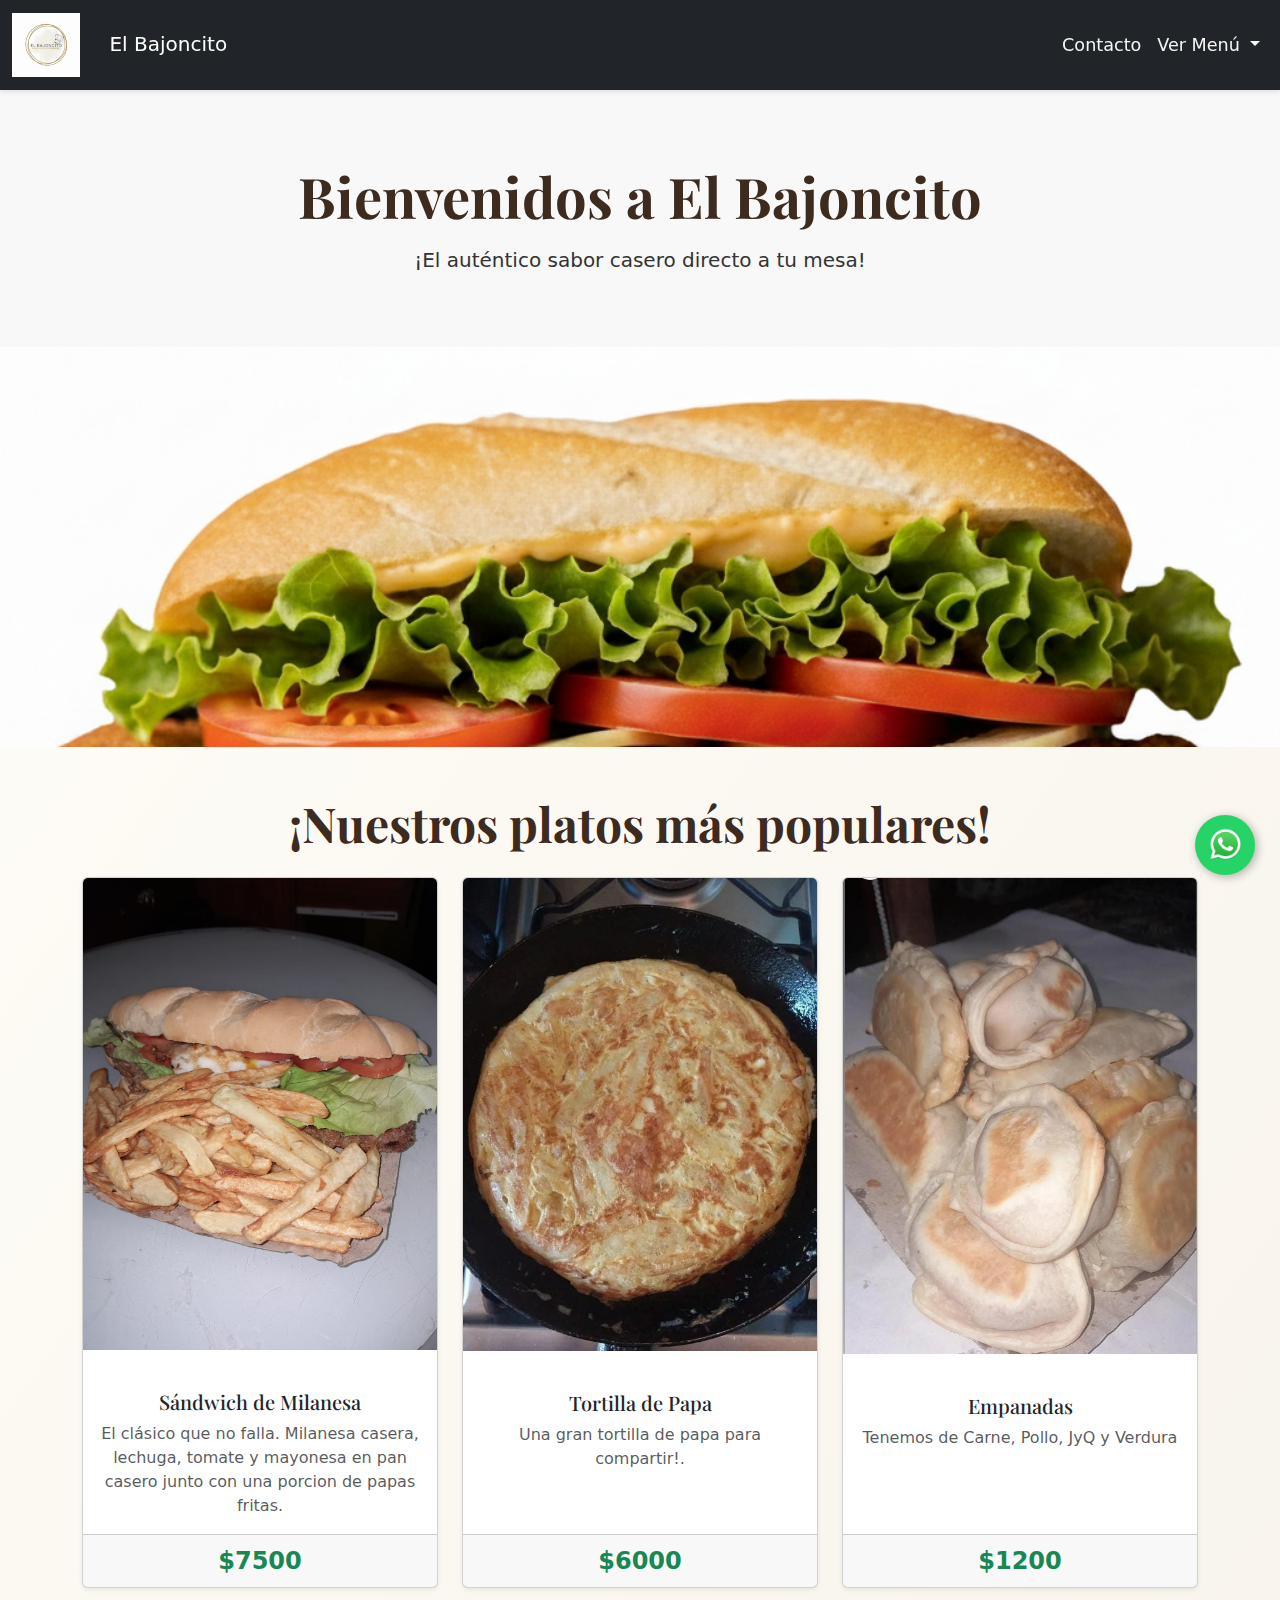
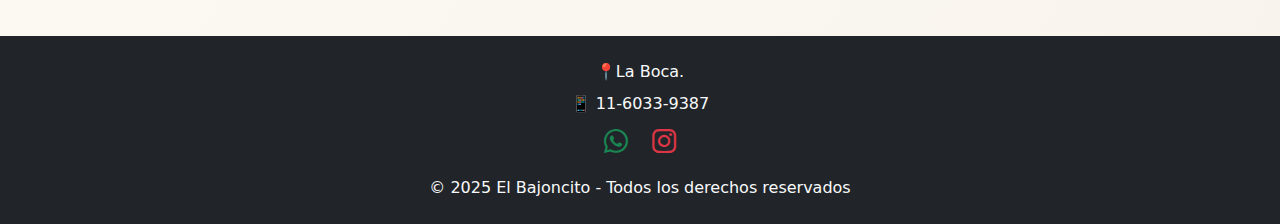
<file: index.html>
<!DOCTYPE html>
<html lang="es">
<head>
    <meta charset="UTF-8">
    <meta name="viewport" content="width=device-width, initial-scale=1.0">
    <title>El Bajoncito - Comida Casera</title>
    <link href="https://cdn.jsdelivr.net/npm/bootstrap@5.3.3/dist/css/bootstrap.min.css" rel="stylesheet">
    <link rel="stylesheet" href="css/styles.css">
    <link href="https://fonts.googleapis.com/css2?family=Playfair+Display&display=swap" rel="stylesheet">
    <!-- Iconos de Bootstrap -->
    <link rel="stylesheet" href="https://cdn.jsdelivr.net/npm/bootstrap-icons@1.11.3/font/bootstrap-icons.css">
</head>
<body>

    <nav class="navbar navbar-expand-lg navbar-dark bg-dark sticky-top">
        <div class="container-fluid">
            <a class="navbar-brand" href="index.html">
                <img src="img/logo_bajoncito_transparent.png" alt="Logo de El Bajoncito" class="logo">
                <span class="ms-2">El Bajoncito</span> 
            </a>

            <button class="navbar-toggler" type="button" data-bs-toggle="collapse" data-bs-target="#navbarNav" aria-controls="navbarNav" aria-expanded="false" aria-label="Toggle navigation">
                <span class="navbar-toggler-icon"></span>
            </button>

            <div class="collapse navbar-collapse" id="navbarNav">
                <ul class="navbar-nav ms-auto">
                    <li class="nav-item">
                        <a class="nav-link" href="#">Contacto</a>
                    </li>
                    <li class="nav-item dropdown">
                        <a class="nav-link dropdown-toggle" href="#" id="menuDropdown" role="button" data-bs-toggle="dropdown" aria-expanded="false">
                            Ver Menú
                        </a>
                        <ul class="dropdown-menu" aria-labelledby="menuDropdown">
                            <li><a class="dropdown-item" href="paginas/menu.html">Menú Completo</a></li>
                            <li><hr class="dropdown-divider"></li>
                            <li><a class="dropdown-item" href="#">Pizzas</a></li>
                            <li><a class="dropdown-item" href="#">Empanadas</a></li>
                            <li><a class="dropdown-item" href="#">Sándwiches</a></li>
                            <li><a class="dropdown-item" href="#">Hamburguesas</a></li>
                            <li><a class="dropdown-item" href="#">y Mucho Mas!</a></li>
                        </ul>
                    </li>
                </ul>
            </div>
        </div>
    </nav>

    <header class="hero-section text-center py-5" style="background-color: #f8f8f8;">
        <div class="container">
            <h1 class="display-4 fw-bold mb-3">Bienvenidos a El Bajoncito</h1>
            <p class="lead mb-4">¡El auténtico sabor casero directo a tu mesa!</p>
        </div>
    </header>

    <div class="container-fluid p-0">
        <img src="img/banner_bajoncito.png" class="img-fluid w-100" alt="Sándwich de Milanesa de El Bajoncito">
    </div>

    <main class="container my-5">
        <h2 class="text-center display-5 fw-bold mb-4">¡Nuestros platos más populares!</h2>
        
        <div class="row row-cols-1 row-cols-md-2 row-cols-lg-3 g-4">
            
            <div class="col">
                <div class="card h-100 shadow-sm">
                    <img src="img/sandwichdemilanesa.jpg" class="card-img-top" alt="Sándwich de milanesa con papas fritas">
                    <div class="card-body">
                        <h5 class="card-title text-center">Sándwich de Milanesa</h5>
                        <p class="card-text text-muted text-center">El clásico que no falla. Milanesa casera, lechuga, tomate y mayonesa en pan casero junto con una porcion de papas fritas.</p>
                    </div>
                    <div class="card-footer text-center">
                        <span class="fs-4 fw-bold text-success">$7500</span>
                    </div>
                </div>
            </div>
            
            <div class="col">
                <div class="card h-100 shadow-sm">
                    <img src="img/tortilladepapa.jpg" class="card-img-top" alt="Tortilla de papa casera">
                    <div class="card-body">
                        <h5 class="card-title text-center">Tortilla de Papa</h5>
                        <p class="card-text text-muted text-center">Una gran tortilla de papa para compartir!.</p>
                    </div>
                    <div class="card-footer text-center">
                        <span class="fs-4 fw-bold text-success">$6000</span>
                    </div>
                </div>
            </div>
            
            <div class="col">
                <div class="card h-100 shadow-sm">
                    <img src="img/empanadas.jpg" class="card-img-top" alt="Empanadas caseras de carne, pollo, jyq o verdura">
                    <div class="card-body">
                        <h5 class="card-title text-center">Empanadas</h5>
                        <p class="card-text text-muted text-center">Tenemos de Carne, Pollo, JyQ y Verdura</p>
                    </div>
                    <div class="card-footer text-center">
                        <span class="fs-4 fw-bold text-success">$1200</span>
                    </div>
                </div>
            </div>

        </div>
    </main>

    <a href="https://wa.me/5491125872922" class="whatsapp-float" target="_blank">
    <img src="img/whatsapp.jpg" alt="WhatsApp">
    </a>



    <!-- Footer -->
    <footer class="bg-dark text-light text-center py-4 mt-5">
        <div class="container">
            <p class="mb-2">📍La Boca.</p>
            <p class="mb-2">📱 11-6033-9387</p>
            <div class="d-flex justify-content-center gap-4 fs-4">
                <a href="https://wa.me/541160339387" target="_blank" class="text-success"><i class="bi bi-whatsapp"></i></a>
                <a href="https://www.instagram.com/elbajoncito12/" target="_blank" class="text-danger"><i class="bi bi-instagram"></i></a>
            </div>
            <p class="mt-3 mb-0">© 2025 El Bajoncito - Todos los derechos reservados</p>
        </div>
    </footer>

    <script src="https://cdn.jsdelivr.net/npm/bootstrap@5.3.3/dist/js/bootstrap.bundle.min.js"></script>


</body>
</html>
</file>
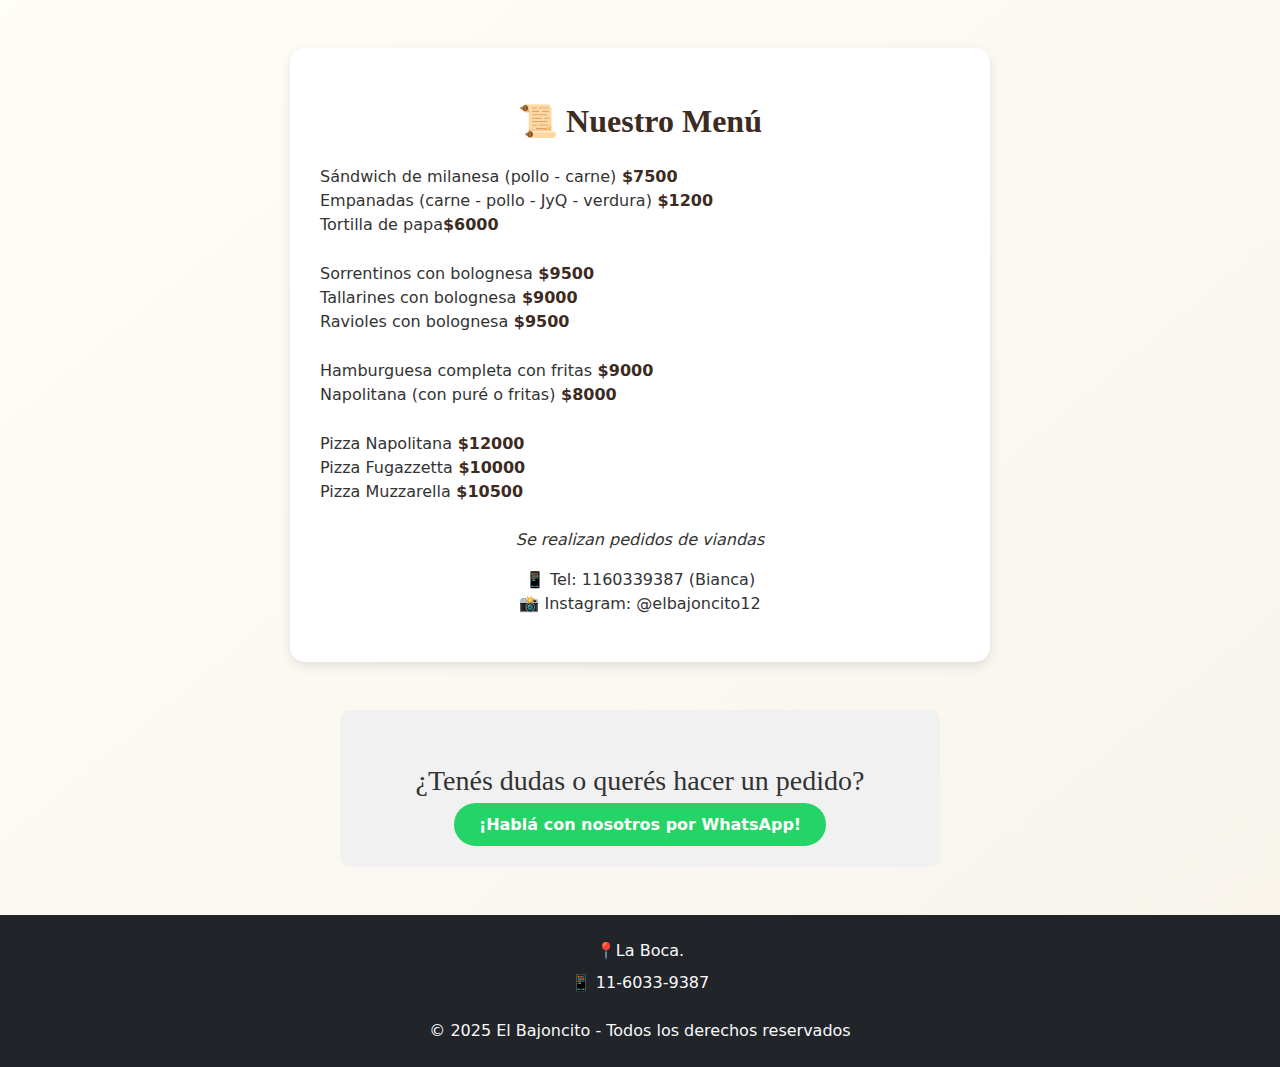
<file: paginas/menu.html>
<!DOCTYPE html>
<html lang="es">
<head>
    <meta charset="UTF-8">
    <meta name="viewport" content="width=device-width, initial-scale=1.0">
    <title>Menú - El Bajoncito</title>
    <link href="https://cdn.jsdelivr.net/npm/bootstrap@5.3.2/dist/css/bootstrap.min.css" rel="stylesheet">
    <link rel="stylesheet" href="../css/styles.css">


</head>
<body>

    <div class="container my-5">
    <div class="menu-card">
        <h2 class="menu-title">📜 Nuestro Menú</h2>

    <div class="menu-section">
        <div class="menu-item"><span>Sándwich de milanesa (pollo - carne)</span><span class="price"> $7500</span></div>
        <div class="menu-item"><span>Empanadas (carne - pollo - JyQ - verdura)</span><span class="price"> $1200</span></div>
        <div class="menu-item"><span>Tortilla de papa</span><span class="price">$6000</span></div>
    </div>

    <div class="menu-section">
        <div class="menu-item"><span>Sorrentinos con bolognesa</span><span class="price"> $9500</span></div>
        <div class="menu-item"><span>Tallarines con bolognesa</span><span class="price"> $9000</span></div>
        <div class="menu-item"><span>Ravioles con bolognesa</span><span class="price"> $9500</span></div>
    </div>

    <div class="menu-section">
        <div class="menu-item"><span>Hamburguesa completa con fritas</span><span class="price"> $9000</span></div>
        <div class="menu-item"><span>Napolitana (con puré o fritas)</span><span class="price"> $8000</span></div>
    </div>

    <div class="menu-section">
        <div class="menu-item"><span>Pizza Napolitana</span><span class="price"> $12000</span></div>
        <div class="menu-item"><span>Pizza Fugazzetta</span><span class="price"> $10000</span></div>
        <div class="menu-item"><span>Pizza Muzzarella</span><span class="price"> $10500</span></div>
    </div>

        <p class="text-center mt-4"><em>Se realizan pedidos de viandas</em></p>
        <p class="text-center">📱 Tel: 1160339387 (Bianca) <br> 📸 Instagram: @elbajoncito12</p>
    </div>
    </div>

    <section class="cta">
    <h3>¿Tenés dudas o querés hacer un pedido?</h3>
    <a href="https://wa.me/5491160339387" target="_blank" class="cta-btn">¡Hablá con nosotros por WhatsApp!</a>
    </section>


        <footer class="bg-dark text-light text-center py-4 mt-5">
        <div class="container">
            <p class="mb-2">📍La Boca.</p>
            <p class="mb-2">📱 11-6033-9387</p>
            <div class="d-flex justify-content-center gap-4 fs-4">
                <a href="https://wa.me/541160339387" target="_blank" class="text-success"><i class="bi bi-whatsapp"></i></a>
                <a href="https://www.instagram.com/elbajoncito12/" target="_blank" class="text-danger"><i class="bi bi-instagram"></i></a>
            </div>
            <p class="mt-3 mb-0">© 2025 El Bajoncito - Todos los derechos reservados</p>
        </div>
    </footer>

    <script src="https://cdn.jsdelivr.net/npm/bootstrap@5.3.2/dist/js/bootstrap.bundle.min.js"></script>
</body>
</html>
</file>
<file: css/styles.css>
body {
    font-family: system-ui, -apple-system, sans-serif;
    background-color: #fffdf8;
    background-image: linear-gradient(to bottom right, #fffdf8, #f8f4ec);
    color: #333; 
    margin: 0;
    padding: 0;
}


.navbar {
    box-shadow: 0 2px 5px rgba(0,0,0,0.1); 
}

.navbar-brand img {
    height: 4rem; 
    margin-right: 15px; 
}

.nav-link {
    font-size: 1.1rem; 
    font-weight: 500;
    color: #f5f5f5; 
}

.nav-link:hover {
    color: #8c734b; 
}

h1, h2, h3, h4, h5, h6 {
    font-family: 'Playfair Display', serif;
    color: #3d2b1f; 
    margin-top: 1.5rem;
    margin-bottom: 1rem;
}

.container-fluid.p-0 img {
    max-height: 400px; 
    object-fit: cover; 
    width: 100%;
}

@media (max-width: 576px) {
    .container-fluid.p-0 img {
        max-height: 250px;
    }
}

footer a {
    text-decoration: none;
    transition: transform 0.2s;
}
footer a:hover {
    transform: scale(1.2);
}


.menu-card {
    max-width: 700px;
    margin: auto;
    background: white;
    border-radius: 15px;
    padding: 30px;
    box-shadow: 0 4px 12px rgba(0,0,0,0.1);
}

.menu-title {
    text-align: center;
    font-weight: bold;
    margin-bottom: 20px;
}

.menu-section {
    margin-top: 25px;
}

.menu-item span:first-child {
    font-weight: 500;
}
.price {
    color: #3d2b1f;
    font-weight: bold;
}


.price {
    font-weight: bold;
}

.card {
    transition: transform 0.3s ease, box-shadow 0.3s ease;
}
.card:hover {
    transform: scale(1.03);
    box-shadow: 0 8px 20px rgba(0,0,0,0.15);
}

.whatsapp-float {
    position: fixed;
    width: 60px;
    height: 60px;
    bottom: 25px;
    right: 25px;
    background-color: #25d366;
    color: #fff;
    border-radius: 50%;
    text-align: center;
    box-shadow: 2px 2px 10px rgba(0,0,0,0.3);
    z-index: 100;
    transition: transform 0.2s ease, background-color 0.3s ease;
}

.whatsapp-float img {
    width: 35px;
    height: 35px;
    margin-top: 12px;
}

.whatsapp-float:hover {
    background-color: #1ebc59;
    transform: scale(1.1);
}

.cta {
    text-align: center;
    background-color: #f1f1f1;
    padding: 30px 15px;
    border-radius: 10px;
    margin: 40px auto;
    width: 90%;
    max-width: 600px;
}

.cta h3 {
    margin-bottom: 15px;
    color: #333;
}

.cta-btn {
    background-color: #25d366;
    color: white;
    text-decoration: none;
    padding: 12px 25px;
    border-radius: 30px;
    font-weight: bold;
    transition: background-color 0.3s ease, transform 0.2s ease;
}

.cta-btn:hover {
    background-color: #1ebc59;
    transform: scale(1.05);
}



footer {
    background-color: #3d2b1f;
    color: #f5f5f5;
    padding: 30px 0;
}
</file>
